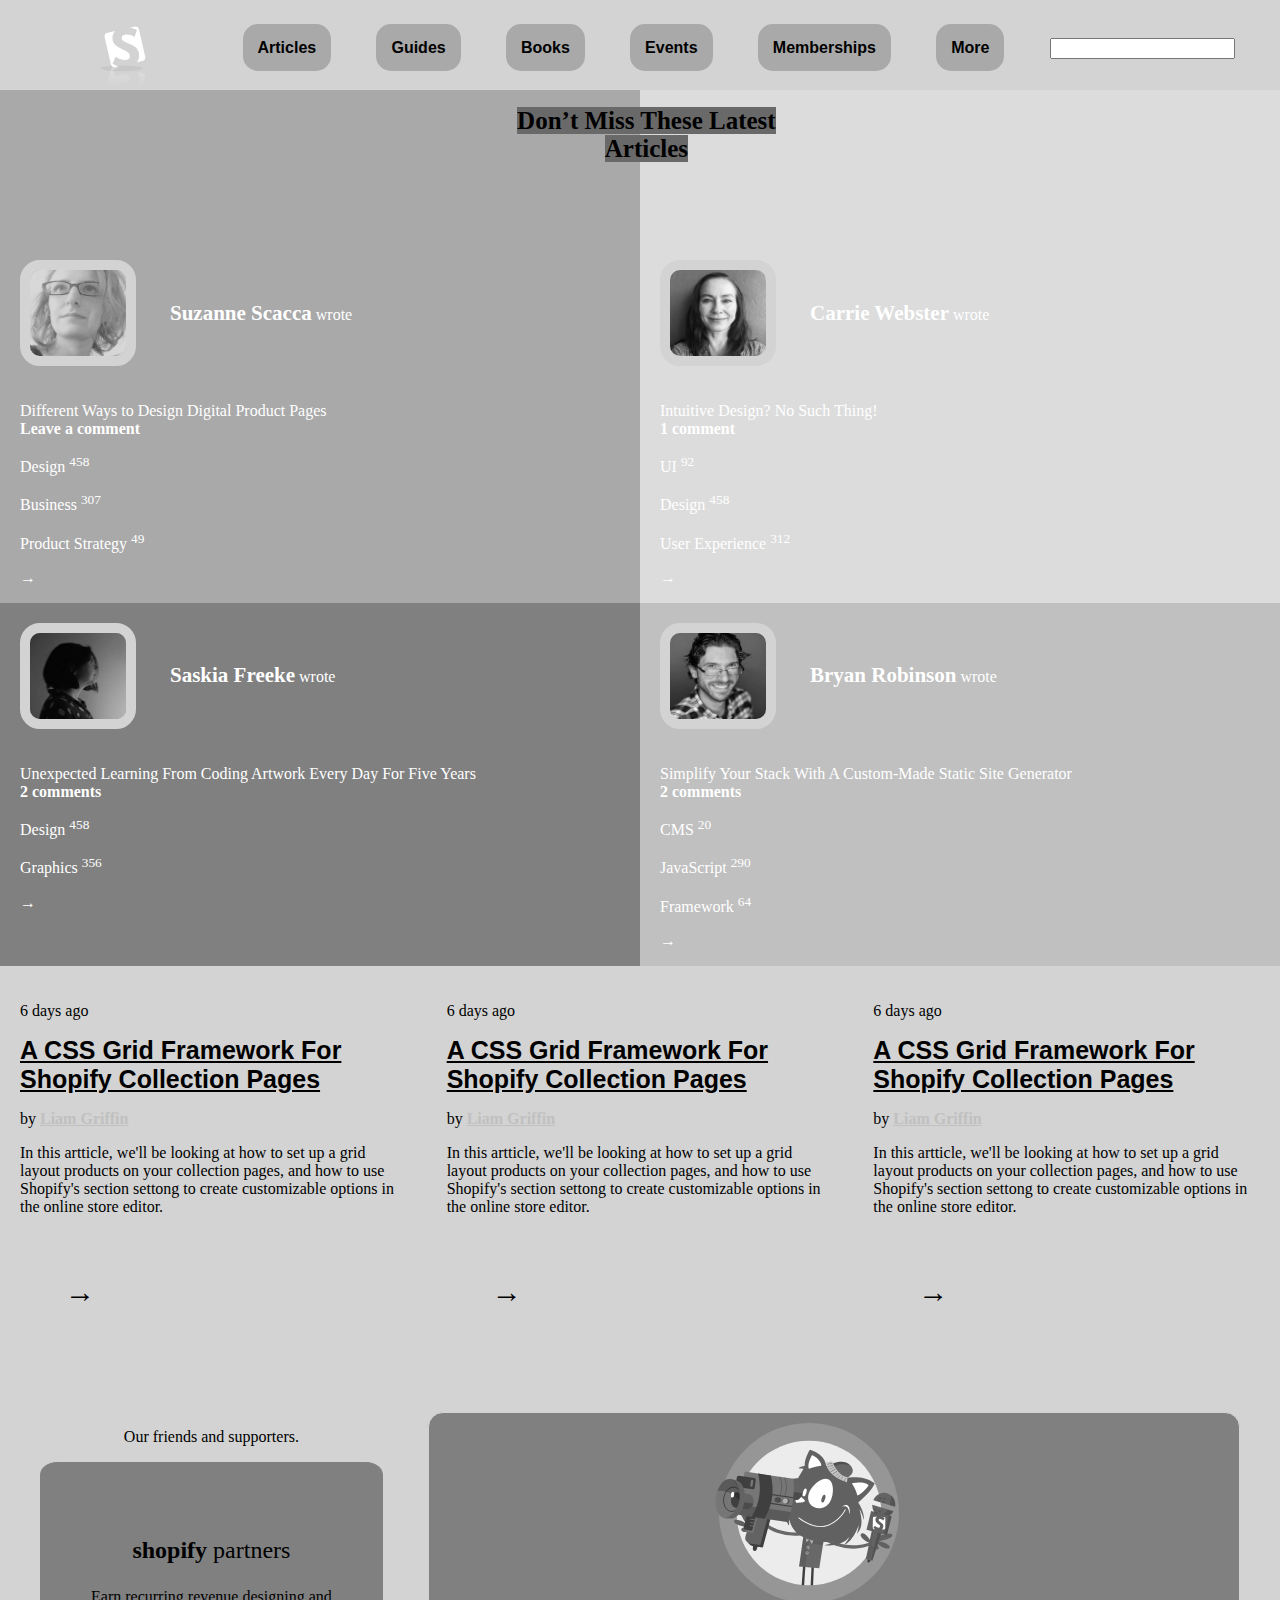
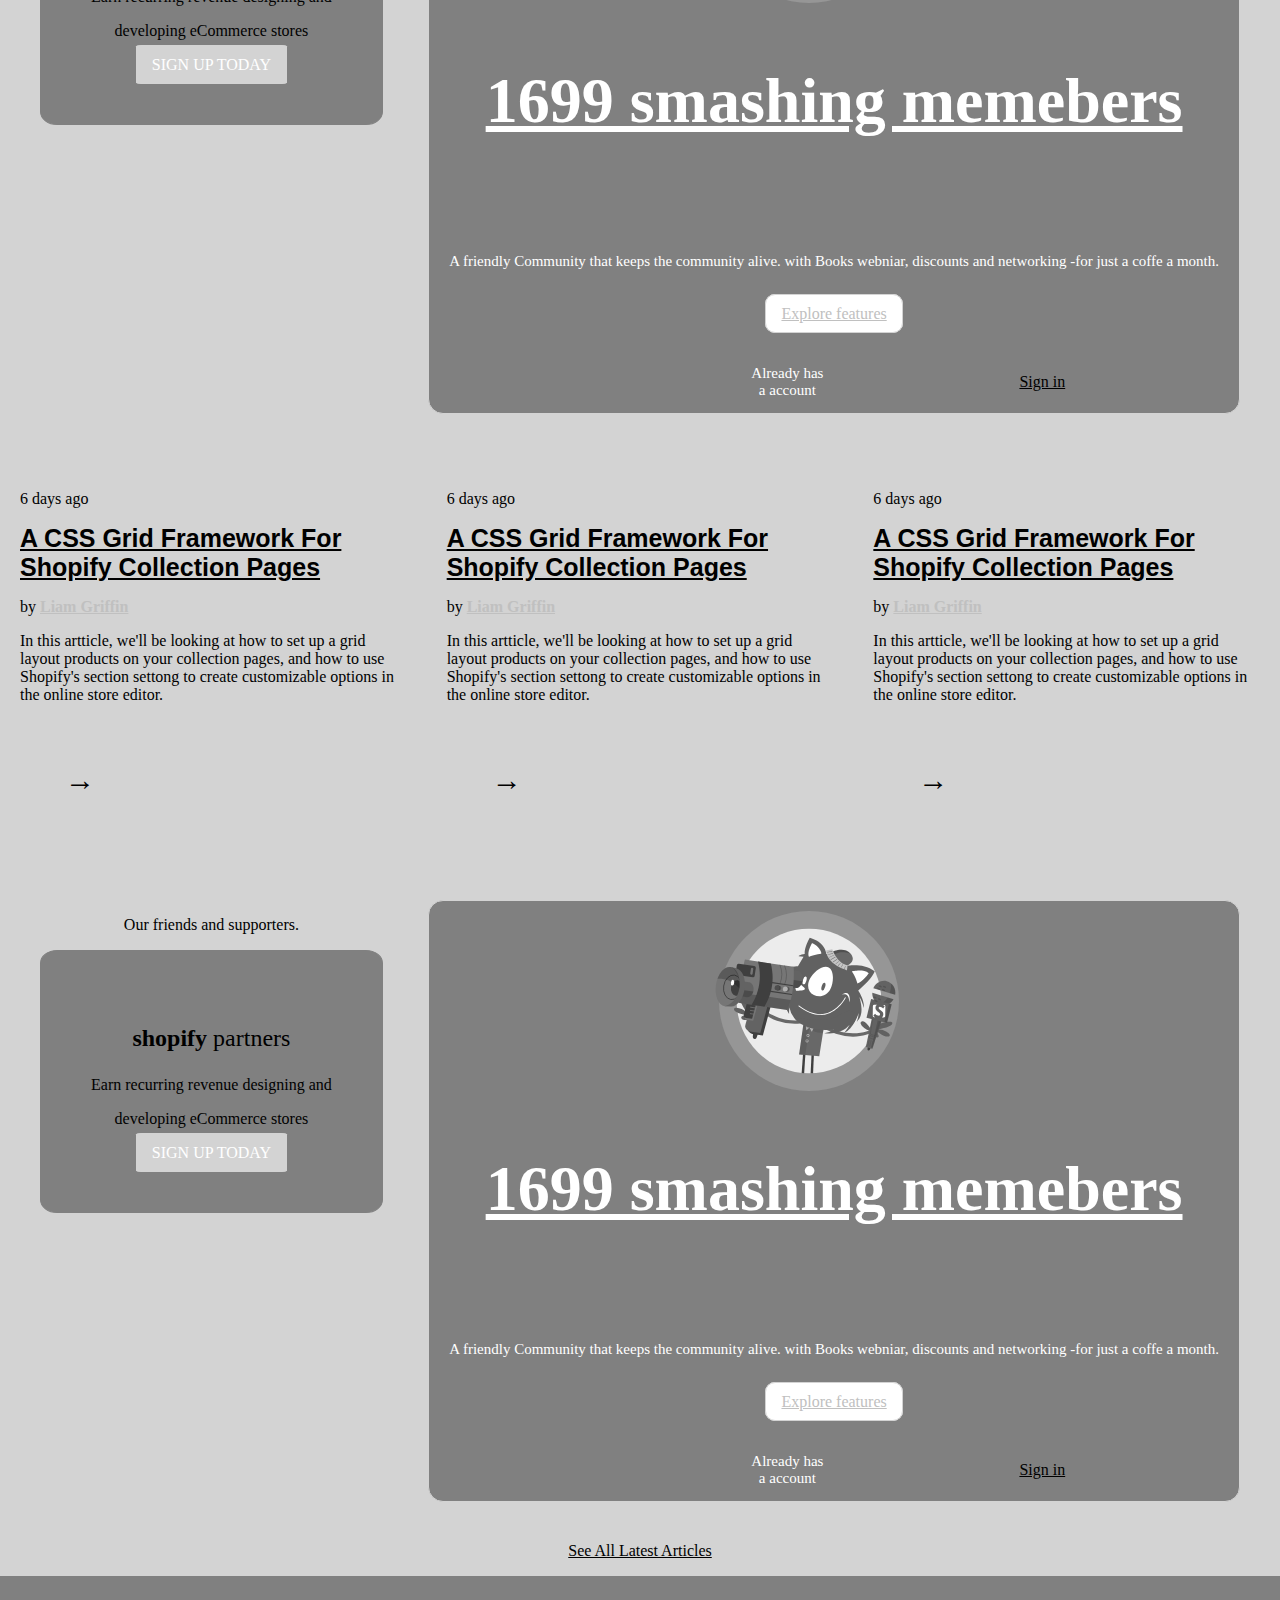
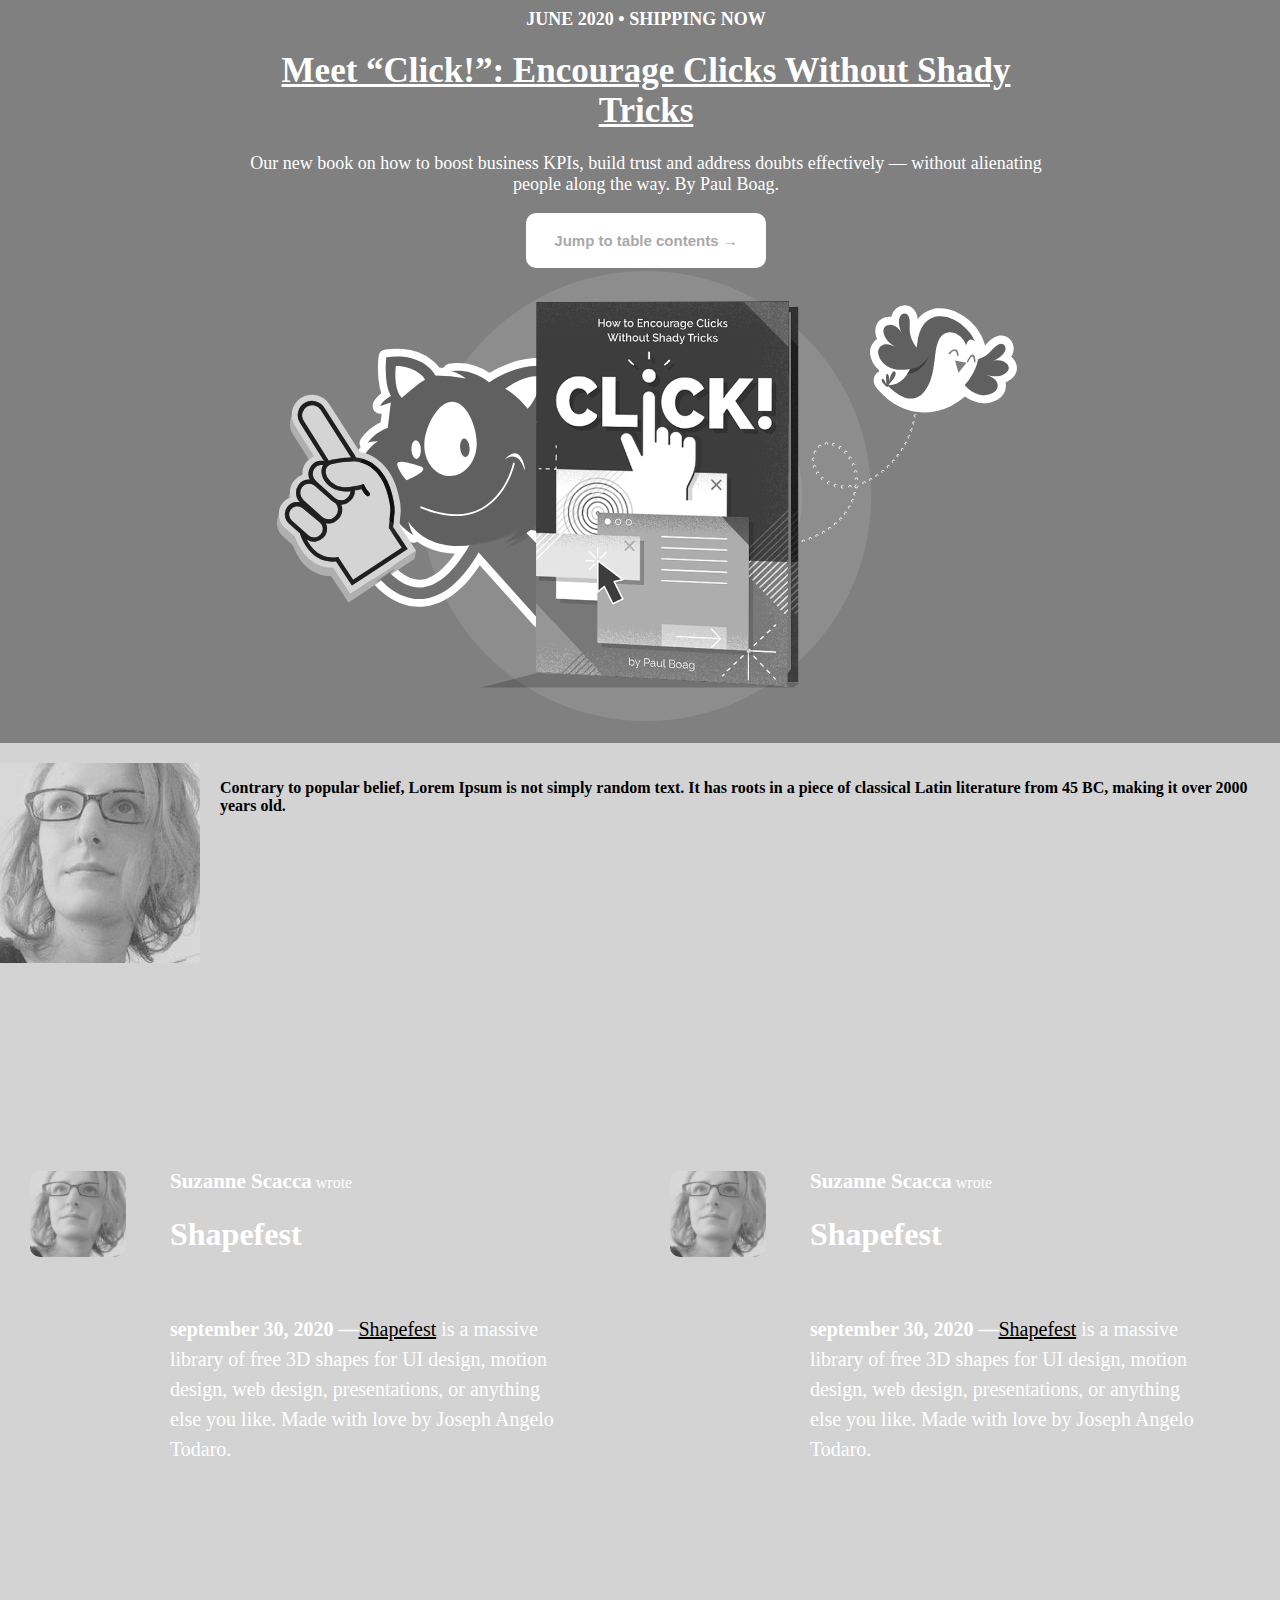
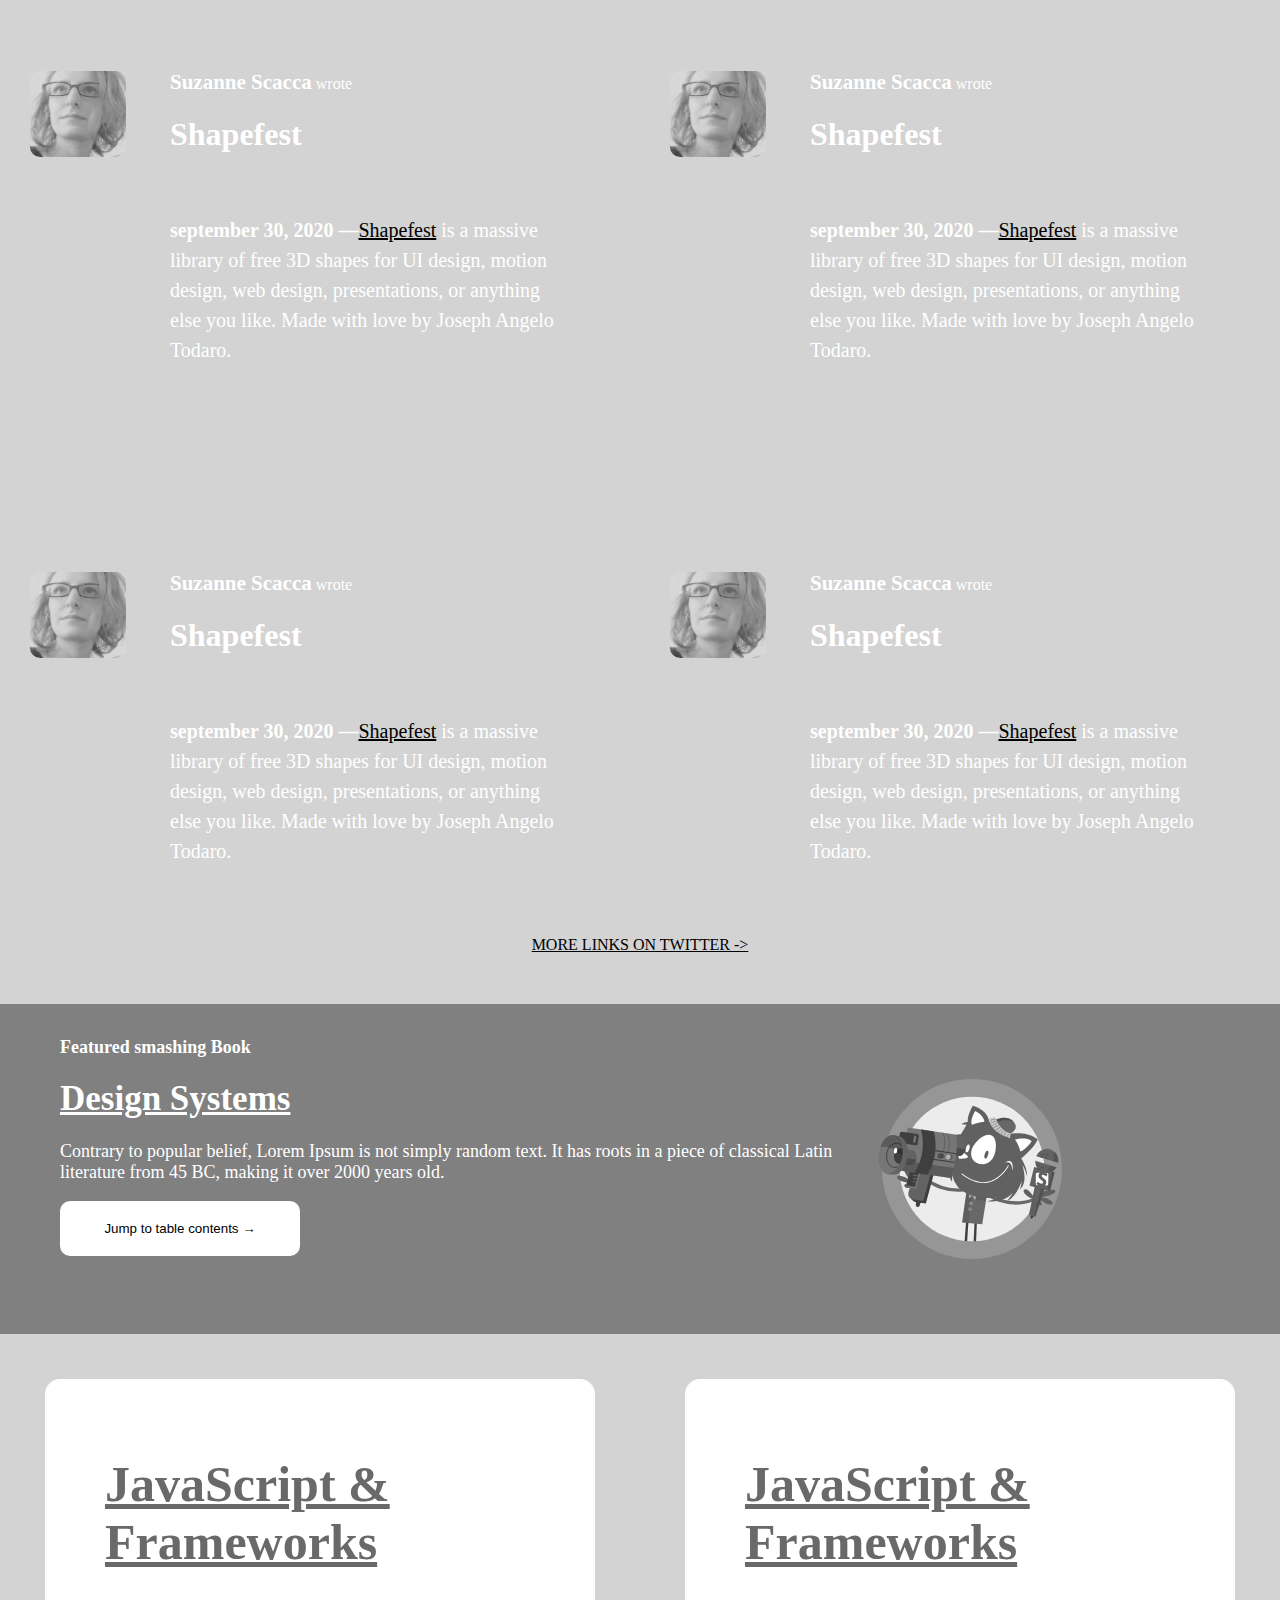
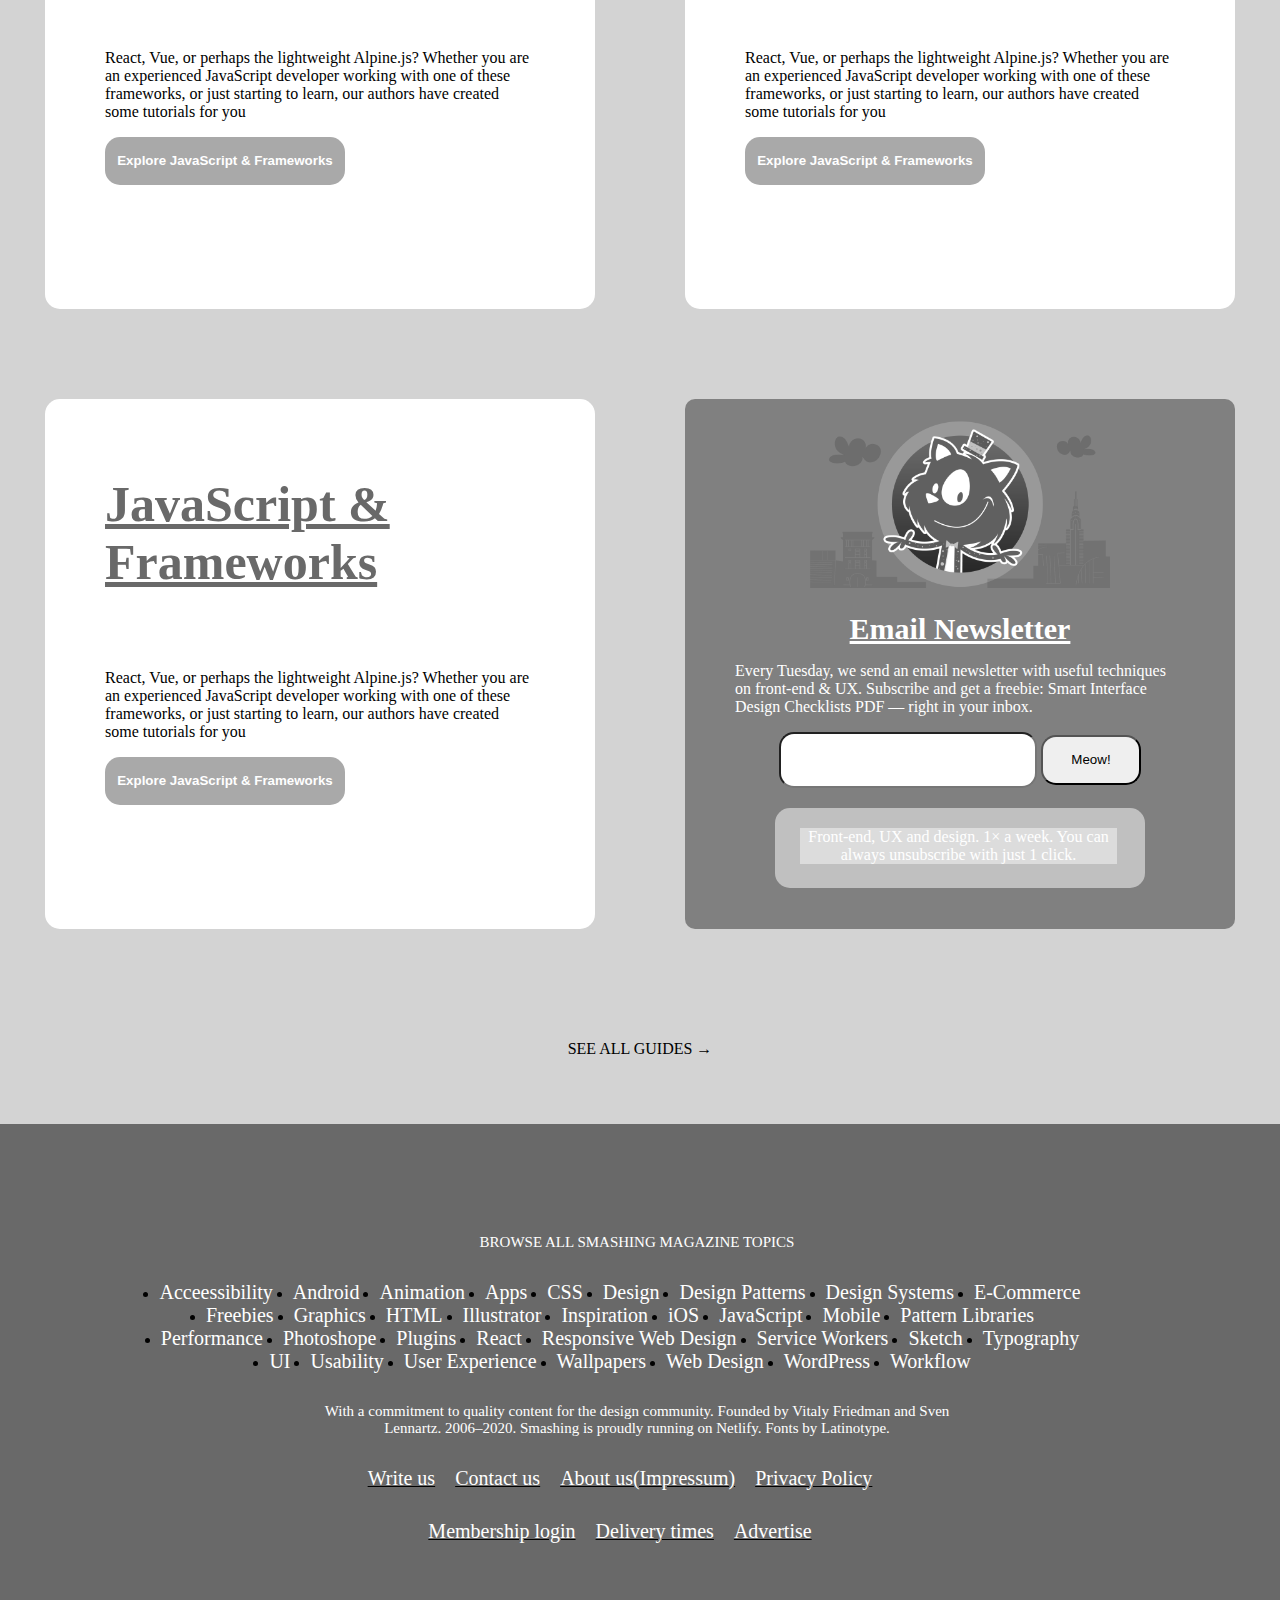
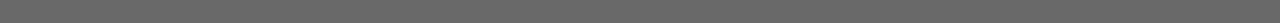
<file: index.html>
<!DOCTYPE html>
<html>
<head>
    <meta charset='utf-8'>
    <meta http-equiv='X-UA-Compatible' content='IE=edge'>
    <title>Smashing Magazine</title>
    <meta name='viewport' content='width=device-width, initial-scale=1'>
    <link rel='stylesheet' type='text/css' media='screen' href="assets/styles/style.css">
</head>
<body>
    <header>
        <div>
            <a href="#"><img src="assets/images/logo.svg" alt="logo"></a>
        </div>
        <div>
            <a class="header-itm-bckgrn">Articles</a>
        </div>
        <div>
            <a class="header-itm-bckgrn">Guides</a>
        </div>
        <div>
            <a class="header-itm-bckgrn">Books</a>
        </div>
        <div>
            <a class="header-itm-bckgrn">Events</a>
        </div>
        <div>
            <a class="header-itm-bckgrn">Memberships</a>
        </div>
        <div>
            <a class="header-itm-bckgrn">More</a>
        </div>
        <div>
            <input type="text">
        </div>
    </header>
    <section class="main-section">
        <h1 class="articles"><mark class="in-text">Don’t Miss These Latest Articles</mark></h1>
    </section>

    <article class="writers">
        <article class="writer-1">
            <div class="autor-flex">
               <img class="img" src="assets/images/suzanne-scacca-200px.jpg" alt="Suzana">
                <p class="write"> <span class="wrtr-name">Suzanne Scacca</span> wrote</p>
            </div>
            <p class="article-title">Different Ways to Design Digital Product Pages<br><span>Leave a comment</span></p>
            <div class="issues">
                <p>Design <sup>458</sup></p>
                <p>Business <sup>307</sup></p>
                <p>Product Strategy <sup>49</sup></p>
            </div>
            <div>
                <p class="arrow">→</p>
            </div>
        </article>
        <article class="writer-2">
            <div class="autor-flex">
                <img class="img" src="assets/images/carrie-webster-200x200.jpg" alt="carrie">
                <p class="write"> <span class="wrtr-name">Carrie Webster</span> wrote</p>
            </div>
            <p class="article-title">Intuitive Design? No Such Thing!<br><span>1 comment</span></p>
            <div class="issues">
                <p>UI <sup>92</sup></p>
                <p>Design <sup>458</sup></p>
                <p>User Experience <sup>312</sup></p>
            </div>
            <div>
                <p class="arrow">→</p>
            </div>
        </article>
        <article class="writer-3">
            <div class="autor-flex">
                <img src="assets/images/saskia-freeke-200x200.jpg" class="img" alt="saskia">
                <p class="write"> <span class="wrtr-name">Saskia Freeke</span> wrote</p>
            </div>
            <p class="article-title">Unexpected Learning From Coding Artwork Every Day For Five Years<br><span>2 comments</span></p>
            <div class="issues">
                <p>Design <sup>458</sup></p>
                <p>Graphics <sup>356</sup></p>
            </div>
            <div>
                <p class="arrow">→</p>
            </div>
        </article>
        <article class="writer-4">
            <div class="autor-flex">
               <img src="assets/images/robinson-200px.jpg" class="img" alt="Bryan">
               <p class="write"> <span class="wrtr-name">Bryan Robinson</span> wrote</p>
            </div>
            <p class="article-title">Simplify Your Stack With A Custom-Made Static Site Generator<br><span>2 comments</span></p>
            <div class="issues">
                <p>CMS <sup>20</sup></p>
                <p>JavaScript <sup>290</sup></p>
                <p>Framework <sup>64</sup></p>
            </div>
            <div>
                <p class="arrow">→</p>
            </div>
        </article>
    </article>
    <article class="article-grid">
        <article class="grid-elem">
            <div class="article-header">
                <p>6 days ago</p>
                <a class="grid-elem-title" href="#">A CSS Grid Framework For Shopify Collection Pages</a>
                <p>by <a class="grid-elem-author" href="#">Liam Griffin</a></p>
            </div>
            <p>In this artticle, we'll be looking at how to set up a grid layout products
                on your collection pages, and how to use Shopify's section settong to create
                customizable options in the online store editor.
            </p>
            <button class="arrow-botton">→</button>
        </article>
        <article class="grid-elem">
            <div class="article-header">
                <p>6 days ago</p>
                <a class="grid-elem-title" href="#">A CSS Grid Framework For Shopify Collection Pages</a>
                <p>by <a class="grid-elem-author" href="#">Liam Griffin</a></p>
            </div>
            <p>In this artticle, we'll be looking at how to set up a grid layout products
                on your collection pages, and how to use Shopify's section settong to create
                customizable options in the online store editor.
            </p>
            <button class="arrow-botton">→</button>
        </article>
        <article class="grid-elem">
            <div class="article-header">
                <p>6 days ago</p>
                <a class="grid-elem-title" href="#">A CSS Grid Framework For Shopify Collection Pages</a>
                <p>by <a class="grid-elem-author" href="#">Liam Griffin</a></p>
            </div>
            <p>In this artticle, we'll be looking at how to set up a grid layout products
                on your collection pages, and how to use Shopify's section settong to create
                customizable options in the online store editor.
            </p>
            <button class="arrow-botton">→</button>
        </article>
    </article>
    <article class="advertise">
      <article class="shopify">
        <p class="ofs">Our friends and supporters.</p>
        <div class="partner">
          <div class="partner-title">
            <p><span class="shop">shopify </span> partners </p>
          </div>
            <div class="partner-des">
              <p>Earn recurring revenue designing and</p>
              <p>developing eCommerce stores</p>

            </div>

            <a href="#" class="sign">SIGN UP TODAY</a>

        </div>

      </article>
      <article class="smashing-members">
        <a href="#">
          <img src="assets/images/cartoon.svg" width="200" height="200" alt="coffe">
        </a>
        <a href="#" class="member-title">
          <h1 >1699 smashing memebers</h1>
        </a>
        <p>A friendly Community that keeps the community alive. with Books
            webniar, discounts and networking -for just a coffe a month.</p>

        <a href="#" class="feature">Explore features</a>
        <div class="signin">
        <p>Already has a account</p>
        <a href="#">Sign in </a>
        </div>
      </article>
    </article>
    <article class="article-grid">
        <article class="grid-elem">
            <div class="article-header">
                <p>6 days ago</p>
                <a class="grid-elem-title" href="#">A CSS Grid Framework For Shopify Collection Pages</a>
                <p>by <a class="grid-elem-author" href="#">Liam Griffin</a></p>
            </div>
            <p>In this artticle, we'll be looking at how to set up a grid layout products
                on your collection pages, and how to use Shopify's section settong to create
                customizable options in the online store editor.
            </p>
            <button class="arrow-botton">→</button>
        </article>
        <article class="grid-elem">
            <div class="article-header">
                <p>6 days ago</p>
                <a class="grid-elem-title" href="#">A CSS Grid Framework For Shopify Collection Pages</a>
                <p>by <a class="grid-elem-author" href="#">Liam Griffin</a></p>
            </div>
            <p>In this artticle, we'll be looking at how to set up a grid layout products
                on your collection pages, and how to use Shopify's section settong to create
                customizable options in the online store editor.
            </p>
            <button class="arrow-botton">→</button>
        </article>
        <article class="grid-elem">
            <div class="article-header">
                <p>6 days ago</p>
                <a class="grid-elem-title" href="#">A CSS Grid Framework For Shopify Collection Pages</a>
                <p>by <a class="grid-elem-author" href="#">Liam Griffin</a></p>
            </div>
            <p>In this artticle, we'll be looking at how to set up a grid layout products
                on your collection pages, and how to use Shopify's section settong to create
                customizable options in the online store editor.
            </p>
            <button class="arrow-botton">→</button>
        </article>
    </article>
    <article class="advertise">
        <article class="shopify">
          <p class="ofs">Our friends and supporters.</p>
          <div class="partner">
            <div class="partner-title">
              <p><span class="shop">shopify </span> partners </p>
            </div>
              <div class="partner-des">
                <p>Earn recurring revenue designing and</p>
                <p>developing eCommerce stores</p>
  
              </div>
  
              <a href="#" class="sign">SIGN UP TODAY</a>
  
          </div>
  
        </article>
        <article class="smashing-members">
            <a href="#">
            <img src="assets/images/cartoon.svg" width="200" height="200" alt="coffe">
            </a>
            <a href="#" class="member-title">
                <h1 >1699 smashing memebers</h1>
            </a>
            <p>A friendly Community that keeps the community alive. with Books
              webniar, discounts and networking -for just a coffe a month.</p>
  
            <a href="#" class="feature">Explore features</a>
            <div class="signin">
                <p>Already has a account</p>
                <a href="#">Sign in </a>
            </div>
        </article>
    </article>
    <div class="all-latest text-center">
        <p><a href="#">See All Latest Articles</a></p>
    </div>
    <article class="design">
        <div class="shipping">
            <p class="book-title">JUNE 2020 • SHIPPING NOW</p>
            <h1><a href="">Meet “Click!”: Encourage Clicks Without Shady Tricks</a></h1>
            <p>Our new book on how to boost business KPIs, build trust and address doubts
                effectively — without alienating people along the way. By Paul Boag.</p>
            <button class="content">Jump to table contents →</button>
            <img src="assets/images/click__homepage-illustration.svg" alt="image">
        </div>
    </article>
  <article class="person-week">
      <img src="assets/images/suzanne-scacca-200px.jpg" alt="image">
      <p class="person-week-parag">
        Contrary to popular belief, Lorem Ipsum is not simply random text. 
        It has roots in a piece of classical Latin literature from 45 BC, making it over 2000 years old.
      </p>

  </article>
  <article class="writers">
    <article class="writer-1 transparent">
        <div class="autor-flex">
           <img class="img" src="assets/images/suzanne-scacca-200px.jpg" alt="Suzana">
           <div>
               <p class="write article-title"> <span class="wrtr-name">Suzanne Scacca</span> wrote</p>
               <h1 class="article-title">Shapefest</h1>
               
           </div>
            
        </div>
        <p class="margin-20">
            <span>september 30, 2020 —</span><a class="padding-0" href="#">Shapefest</a> is a massive library of free 3D shapes for UI design,
            motion design, web design, presentations, or anything else you like.
            Made with love by Joseph Angelo Todaro.
        </p>
    </article>
    <article class="writer-1 transparent">
        <div class="autor-flex">
           <img class="img" src="assets/images/suzanne-scacca-200px.jpg" alt="Suzana">
           <div>
               <p class="write article-title"> <span class="wrtr-name">Suzanne Scacca</span> wrote</p>
               <h1 class="article-title">Shapefest</h1>
               
           </div>
            
        </div>
        <p class="margin-20">
            <span>september 30, 2020 —</span><a class="padding-0" href="#">Shapefest</a> is a massive library of free 3D shapes for UI design,
            motion design, web design, presentations, or anything else you like.
            Made with love by Joseph Angelo Todaro.
        </p>
    </article>
    <article class="writer-1 transparent">
        <div class="autor-flex">
           <img class="img" src="assets/images/suzanne-scacca-200px.jpg" alt="Suzana">
           <div>
               <p class="write article-title"> <span class="wrtr-name">Suzanne Scacca</span> wrote</p>
               <h1 class="article-title">Shapefest</h1>
               
           </div>
            
        </div>
        <p class="margin-20">
            <span>september 30, 2020 —</span><a class="padding-0" href="#">Shapefest</a> is a massive library of free 3D shapes for UI design,
            motion design, web design, presentations, or anything else you like.
            Made with love by Joseph Angelo Todaro.
        </p>
    </article>
    <article class="writer-1 transparent">
        <div class="autor-flex">
           <img class="img" src="assets/images/suzanne-scacca-200px.jpg" alt="Suzana">
           <div>
               <p class="write article-title"> <span class="wrtr-name">Suzanne Scacca</span> wrote</p>
               <h1 class="article-title">Shapefest</h1>
               
           </div>
            
        </div>
        <p class="margin-20">
            <span>september 30, 2020 —</span><a class="padding-0" href="#">Shapefest</a> is a massive library of free 3D shapes for UI design,
            motion design, web design, presentations, or anything else you like.
            Made with love by Joseph Angelo Todaro.
        </p>
    </article>
    <article class="writer-1 transparent">
        <div class="autor-flex">
           <img class="img" src="assets/images/suzanne-scacca-200px.jpg" alt="Suzana">
           <div>
               <p class="write article-title"> <span class="wrtr-name">Suzanne Scacca</span> wrote</p>
               <h1 class="article-title">Shapefest</h1>
               
           </div>
            
        </div>
        <p class="margin-20">
            <span>september 30, 2020 —</span><a class="padding-0" href="#">Shapefest</a> is a massive library of free 3D shapes for UI design,
            motion design, web design, presentations, or anything else you like.
            Made with love by Joseph Angelo Todaro.
        </p>
    </article>
    <article class="writer-1 transparent">
        <div class="autor-flex">
           <img class="img" src="assets/images/suzanne-scacca-200px.jpg" alt="Suzana">
           <div>
               <p class="write article-title"> <span class="wrtr-name">Suzanne Scacca</span> wrote</p>
               <h1 class="article-title">Shapefest</h1>
               
           </div>
            
        </div>
        <p class="margin-20">
            <span>september 30, 2020 —</span><a class="padding-0" href="#">Shapefest</a> is a massive library of free 3D shapes for UI design,
            motion design, web design, presentations, or anything else you like.
            Made with love by Joseph Angelo Todaro.
        </p>
    </article>
            <div class="inline-text-center">
                <a href="#">MORE LINKS ON TWITTER -></a>
            </div>
        </article>

    <article class="design flex">
        <div>
            <p class="book-title">Featured smashing Book</p>
            <h1><a href="">Design Systems</a></h1>
            <p>Contrary to popular belief, Lorem Ipsum is not simply random text. It has roots in a piece of classical Latin literature from 45 BC, 
                making it over 2000 years old.</p>
            <button class="content">Jump to table contents →</button>
        </div>
        <img src="assets/images/cartoon.svg" width="200" height="300" alt="coffe">

    </article>

    <article class="smashing-guides">
        <article class="smashing-guide">
          <a href="#"> <h1>JavaScript & <br>Frameworks</h1></a>
          <p class="smashing-guide1-par">React, Vue, or perhaps the lightweight Alpine.js? Whether you are an experienced JavaScript developer working with one of these frameworks, or just starting to learn, 
              our authors have created some tutorials for you
            </p>
            <button class="btn1">Explore JavaScript & Frameworks</button>

        </article>
        <article class="smashing-guide">
            <a href="#"> <h1>JavaScript & <br>Frameworks</h1></a>
            <p class="smashing-guide1-par">React, Vue, or perhaps the lightweight Alpine.js? Whether you are an experienced JavaScript developer working with one of these frameworks, or just starting to learn, 
                our authors have created some tutorials for you
              </p>
              <button class="btn1">Explore JavaScript & Frameworks</button>
  
        </article>
        <article class="smashing-guide">
            <a href="#"> <h1>JavaScript & <br>Frameworks</h1></a>
            <p class="smashing-guide1-par">React, Vue, or perhaps the lightweight Alpine.js? Whether you are an experienced JavaScript developer working with one of these frameworks, or just starting to learn, 
                our authors have created some tutorials for you
              </p>
              <button class="btn1">Explore JavaScript & Frameworks</button>
  
        </article>
        <article class="newsletter">
            <img src="assets/images/ny20.png" alt="image"><br>
            <a href="#">Email Newsletter</a>
            <p>
                Every Tuesday, we send an email newsletter with useful techniques on
                front-end & UX. Subscribe and get a freebie: Smart Interface Design
                Checklists PDF — right in your inbox. 
            </p>
            <div>
                <input type="text">
                <button>Meow!</button>
            </div>
            <div class="slogan">
                <p>
                    Front-end, UX and design. 1× a week.
                    You can always unsubscribe with just 1 click.
                </p>
            </div>
        </article>
    </article>
    <div class="guides">
        <p>SEE ALL GUIDES →</p>
    </div>
    <footer>
        <p class="footer-title">BROWSE ALL SMASHING MAGAZINE TOPICS</p>
        <ul class="footer-link">
            <li>
                <a href="#">Acceessibility</a>
            </li>
            <li>
                <a href="#">Android</a>
            </li>
            <li>
                <a href="#">Animation</a>
            </li>
            <li>
                <a href="#">Apps</a>
            </li>
            <li>
                <a href="#">CSS</a>
            </li>
            <li>
                <a href="#">Design</a>
            </li>
            <li>
                <a href="#">Design Patterns</a>
            </li>
            <li>
                <a href="#">Design Systems</a>
            </li>
            <li>
                <a href="#">E-Commerce</a>
            </li>
            <li>
                <a href="#">Freebies</a>
            </li>
            <li>
                <a href="#">Graphics</a>
            </li>
            <li>
                <a href="#">HTML</a>
            </li>
            <li>
                <a href="#">Illustrator</a>
            </li>
            <li>
                <a href="#">Inspiration</a>
            </li>
            <li>
                <a href="#">iOS</a>
            </li>
            <li>
                <a href="#">JavaScript</a>
            </li>
            <li>
                <a href="#">Mobile</a>
            </li>
            <li>
                <a href="#">Pattern Libraries</a>
            </li>
            <li>
                <a href="#">Performance</a>
            </li>
            <li>
                <a href="#">Photoshope</a>
            </li>
            <li>
                <a href="#">Plugins</a>
            </li>
            <li>
                <a href="#">React</a>
            </li>
            <li>
                <a href="#">Responsive Web Design</a>
            </li>
            <li>
                <a href="#">Service Workers</a>
            </li>
            <li>
                <a href="#">Sketch</a>
            </li>
            <li>
                <a href="#">Typography</a>
            </li>
            <li>
                <a href="#">UI</a>
            </li>
            <li>
                <a href="#">Usability</a>
            </li>
            <li>
                <a href="#">User Experience</a>
            </li>
            <li>
                <a href="#">Wallpapers</a>
            </li>
            <li>
                <a href="#">Web Design</a>
            </li>
            <li>
                <a href="#">WordPress</a>
            </li>
            <li>
                <a href="#">Workflow</a>
            </li>
        </ul>
        <p>
            With a commitment to quality content for the design community. Founded by Vitaly
            Friedman and Sven Lennartz. 2006–2020. Smashing is proudly running on Netlify.
            Fonts by Latinotype.
        </p>
        <ul class="footer-link end">
            <li>
                <a href="#">Write us</a>
            </li>
            <li>
                <a href="#">Contact us</a>
            </li>
            <li>
                <a href="#">About us(Impressum)</a>
            </li>
            <li>
                <a href="#">Privacy Policy</a>
            </li>
        </ul>
        <ul class="footer-link end">
            <li>
                <a href="#">Membership login</a>
            </li>
            <li>
                <a href="#">Delivery times</a>
            </li>
            <li>
                <a href="#">Advertise</a>
            </li>
        </ul>
    </footer>
    
</body>
</html>
</file>
<file: assets/styles/style.css>
header {
  display: flex;
  background-color: #d3d3d3;
  justify-content: space-evenly;
  line-height: 95px;
  height: 90px;
  color: white;
  font-family: Arial, Helvetica, sans-serif;
  font-weight: 700;
}

.header-itm-bckgrn {
  padding: 15px;
  border-radius: 15px;
  background-color: #a9a9a9;
}

img {
  filter: grayscale(100%);
}

header img {
  width: 52px;
  height: 72px;
  margin-top: 25px;
}

body {
  margin: 0;
  padding: 0;
  background-color: #d3d3d3;
}

.articles {
  text-align: center;
  width: 25%;
  font-size: 25px;
  position: absolute;
  left: 38%;
  background-color: transparent;
}

.img {
  width: 96px;
  height: 86px;
  border: 10px solid #d3d3d3;
  border-radius: 20px;
}

.change-bkg {
  float: right;
}

.writers {
  display: flex;
  flex-direction: row;
  justify-content: space-between;
  flex-wrap: wrap;
  color: white;
}

.writer-1 {
  background-color: #a9a9a9;
  width: 50%;
  padding-top: 150px;
}

.writer-2 {
  background-color: #dcdcdc;
  width: 50%;
  padding-top: 150px;
}

.writer-3 {
  background-color: #808080;
  width: 50%;
}

.writer-4 {
  background-color: #c0c0c0;
  width: 50%;
}

.autor-flex {
  display: flex;
  flex-direction: row;
  justify-content: space-between;
  align-items: center;
  padding: 20px;
}

.padding-0 {
  padding: 0;
}

.margin-20 {
  margin-left: 170px;
  width: 400px;
  line-height: 30px;
  font-size: 20px;
}

.writer,
.wrtr-name {
  width: 100%;
  font-size: 21px;
}

.write {
  margin-right: 226px;
  width: 224px;
}

.article-title {
  padding-left: 20px;
}

.issues {
  padding-left: 20px;
}

.arrow {
  padding-left: 20px;
}

.article-grid {
  display: grid;
  grid-template-columns: 1fr 1fr 1fr;
}

.grid-elem {
  padding: 20px;
}

.grid-elem-author {
  color: #c0c0c0;
  font-weight: 700;
  padding: 0;
}

.grid-elem-title {
  color: black;
  font-weight: 700;
  font-size: 25px;
  font-family: Arial, Helvetica, sans-serif;
  padding: 0;
}

.arrow-botton {
  border: none;
  background: none;
  padding: 0;
  width: 120px;
  height: 120px;
  text-align: center;
  font-size: 30px;
}

.main-section {
  position: relative;
  width: 100%;
  margin: 0;
  padding: 0;
  box-sizing: border-box;
  display: block;
}

.in-text {
  background-color: #696969;
}

.advertise {
  display: flex;
  margin: 20px;
  padding: 20px;
  justify-content: space-between;
}

.ofs {
  text-align: center;
}

footer p {
  color: white;
  margin: 30px 0 0 317px;
  font-size: 15px;
  width: 50%;
  text-align: center;
}

.partner {
  border: 1px solid gray;
  padding: 50px;
  border-radius: 5%;
  text-align: center;
  background-color: #808080;
}

p span {
  font-weight: bold;
}

.partner-title p {
  font-size: 1.5em;
}

.sign {
  border: 1px solid lightgray;
  color: white;
  padding: 10px 15px;
  background-color: #d3d3d3;
  text-decoration: none;
  border-radius: 4%;
}

.smashing-members {
  border: 1px solid lightgray;
  text-align: center;
  background-color: #808080;
  color: white;
  border-radius: 15px;
  height: 600px;
}

.member-title {
  color: white;
  font-size: 2em;
  margin-bottom: 25px;
}

.smashing-members p {
  font-size: 15px;
  padding: 20px;
}

.feature {
  border: 1px solid lightgray;
  border-radius: 10px;
  color: #c0c0c0;
  background-color: white;
  padding: 10px 15px;
}

.signin {
  display: flex;
  flex-direction: row;
  align-items: center;
  margin-left: 300px;
  justify-content: center;
}

.inline-text-center,
a {
  text-align: center;
  color: black;
  width: 100%;
  padding: 50px;
}

.design {
  background-color: #808080;
  padding: 15px 60px 15px 60px;
}

.newsletter {
  margin: 45px;
  height: 530px;
  background-color: #808080;
  border-radius: 10px;
  align-items: center;
  text-align: center;
}

.newsletter img {
  width: 300px;
  margin: 20px auto;
}

.newsletter a {
  color: white;
  font-weight: bold;
  font-size: 30px;
}

.newsletter p {
  color: white;
  width: 450px;
  margin-left: 50px;
  text-align: left;
}

.newsletter input {
  width: 250px;
  height: 50px;
  border-radius: 15px;
}

.newsletter button {
  width: 100px;
  height: 50px;
  border-radius: 15px;
}

.slogan {
  background-color: #c0c0c0;
  border-radius: 15px;
  height: 60px;
  width: 370px;
  margin-left: 90px;
  padding-top: 20px;
  margin-top: 20px;
}

.slogan p {
  background-color: #dcdcdc;
  text-align: center;
  margin: 0 0 0 25px;
  width: 317px;
}

.design .book-title {
  color: white;
  font-weight: bold;
}

.design div {
  width: 70%;
}

.design a {
  padding: 0;
  color: white;
  font-size: 35px;
}

.design p {
  color: white;
  width: 100%;
  font-size: 18px;
}

.design button {
  height: 55px;
  width: 240px;
  background-color: white;
  border-radius: 10px;
  border: none;
}

.flex {
  display: flex;
}

.smashing-guides {
  display: grid;
  grid-template-columns: 1fr 1fr;
  grid-template-rows: 1fr 1fr;
}

.smashing-guide {
  margin: 45px;
  height: 500px;
  background-color: white;
  padding: 15px 60px 15px 60px;
  border-radius: 15px;
}

.smashing-guide a {
  font-size: 25px;
  color: #696969;
  text-align: left;
}

.smashing-guide button {
  height: 48px;
  width: 240px;
  border: none;
  border-radius: 15px;
  background-color: #a9a9a9;
  color: white;
  font-weight: bold;
}

.all-latest {
  text-align: center;
}

.person-week {
  display: flex;
  padding-top: 20px;
  padding-bottom: 20px;
  background-color: transparent;
}

.transparent {
  background-color: transparent;
}

.person-week-parag {
  padding-left: 20px;
  font-weight: bold;
  font-size: 1em;
}

footer {
  background-color: #696969;
  margin-bottom: 0;
  padding: 80px 0 80px 0;
}

.guides {
  width: 100%;
  text-align: center;
  padding: 50px 0 50px 0;
}

.footer-link {
  width: 75%;
  display: flex;
  flex-wrap: wrap;
  justify-content: center;
  margin: 30px 0 0 90px;
}

.footer-link a {
  text-decoration: none;
  color: white;
  padding: 0;
  font-size: 20px;
}

.shipping {
  align-items: center;
  text-align: center;
  margin: 0 0 0 180px;
  width: 20px;
}

.shipping button {
  font-weight: bold;
  font-size: 15px;
  color: #a9a9a9;
}

li {
  margin-left: 20px;
}

.end {
  list-style: none;
  text-decoration: underline;
}
</file>
